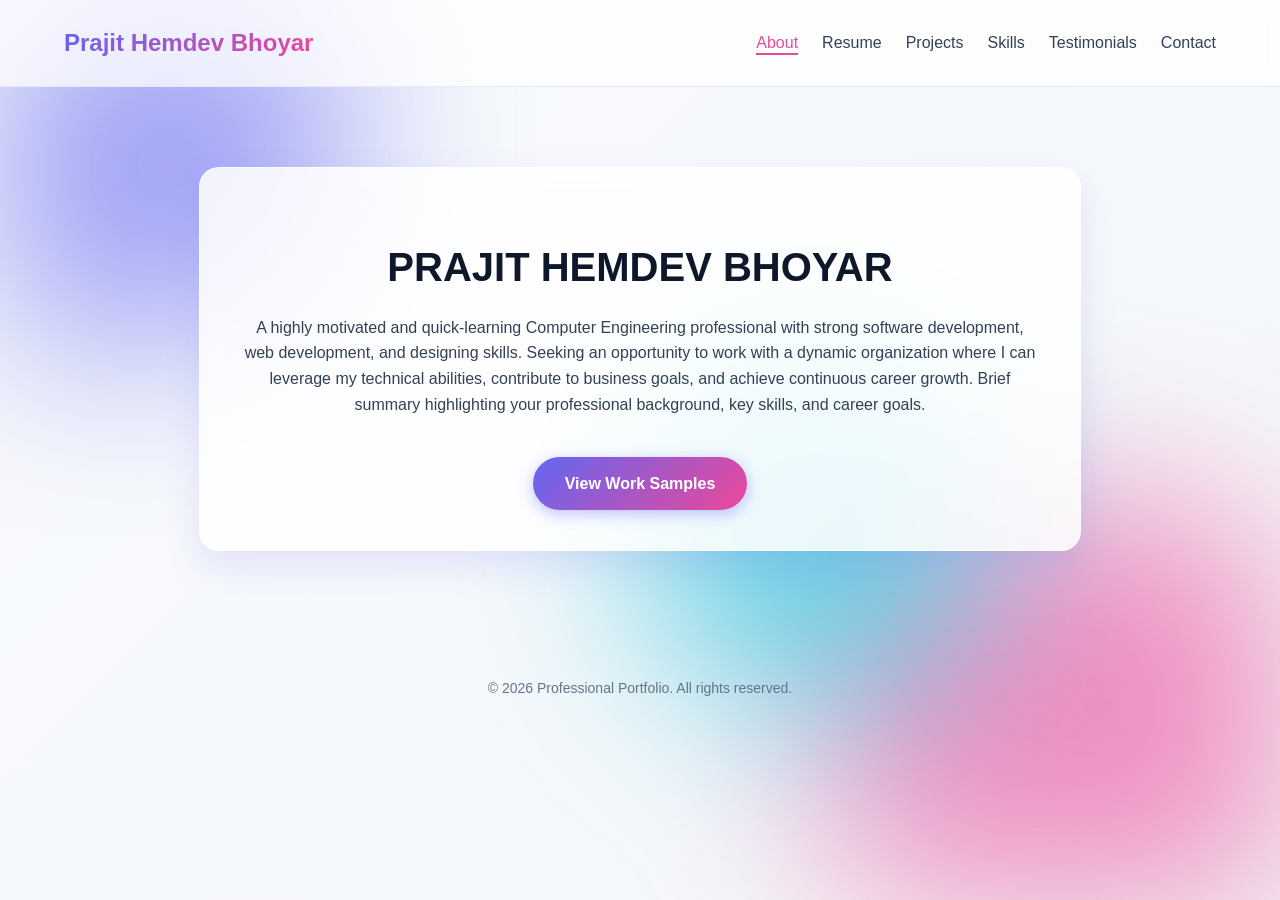
<file: index.html>
<!DOCTYPE html>
<html lang="en">
<head>
    <meta charset="UTF-8">
    <meta name="viewport" content="width=device-width, initial-scale=1.0">
    <title>Prajit Bhoyar - Home</title>
    <link rel="stylesheet" href="style.css">
</head>
<body>
    <header>
        <div class="logo">Prajit Hemdev Bhoyar</div>
        <nav>
            <ul>
                <li><a href="index.html" class="active">About</a></li>
                <li><a href="resume.html">Resume</a></li>
                <li><a href="projects.html">Projects</a></li>
                <li><a href="skills.html">Skills</a></li>
                <li><a href="testimonials.html">Testimonials</a></li>
                <li><a href="contact.html">Contact</a></li>
            </ul>
        </nav>
    </header>

    <main>
        <h1>PRAJIT HEMDEV BHOYAR</h1>        
        <p>A highly motivated and quick-learning Computer Engineering professional with strong software
development, web development, and designing skills. Seeking an opportunity to work with a
dynamic organization where I can leverage my technical abilities, contribute to business goals,
and achieve continuous career growth. Brief summary highlighting your professional background, key skills, and career goals.</p>
        <a href="projects.html" class="btn">View Work Samples</a>
    </main>
    <div class="bg-blobs">
    <div class="blob blob-1"></div>
    <div class="blob blob-2"></div>
    <div class="blob blob-3"></div>
</div>

    <footer>
        <p>&copy; 2026 Professional Portfolio. All rights reserved.</p>
    </footer>
</body>
<script>
  const card = document.querySelector('main');
  
  document.addEventListener('mousemove', (e) => {
    const xAxis = (window.innerWidth / 2 - e.pageX) / 25;
    const yAxis = (window.innerHeight / 2 - e.pageY) / 25;
    card.style.transform = `perspective(1000px) rotateY(${xAxis}deg) rotateX(${yAxis}deg)`;
  });

  document.addEventListener('mouseleave', () => {
    card.style.transform = `perspective(1000px) rotateY(0deg) rotateX(0deg)`;
  });
</script>
</html>
</file>
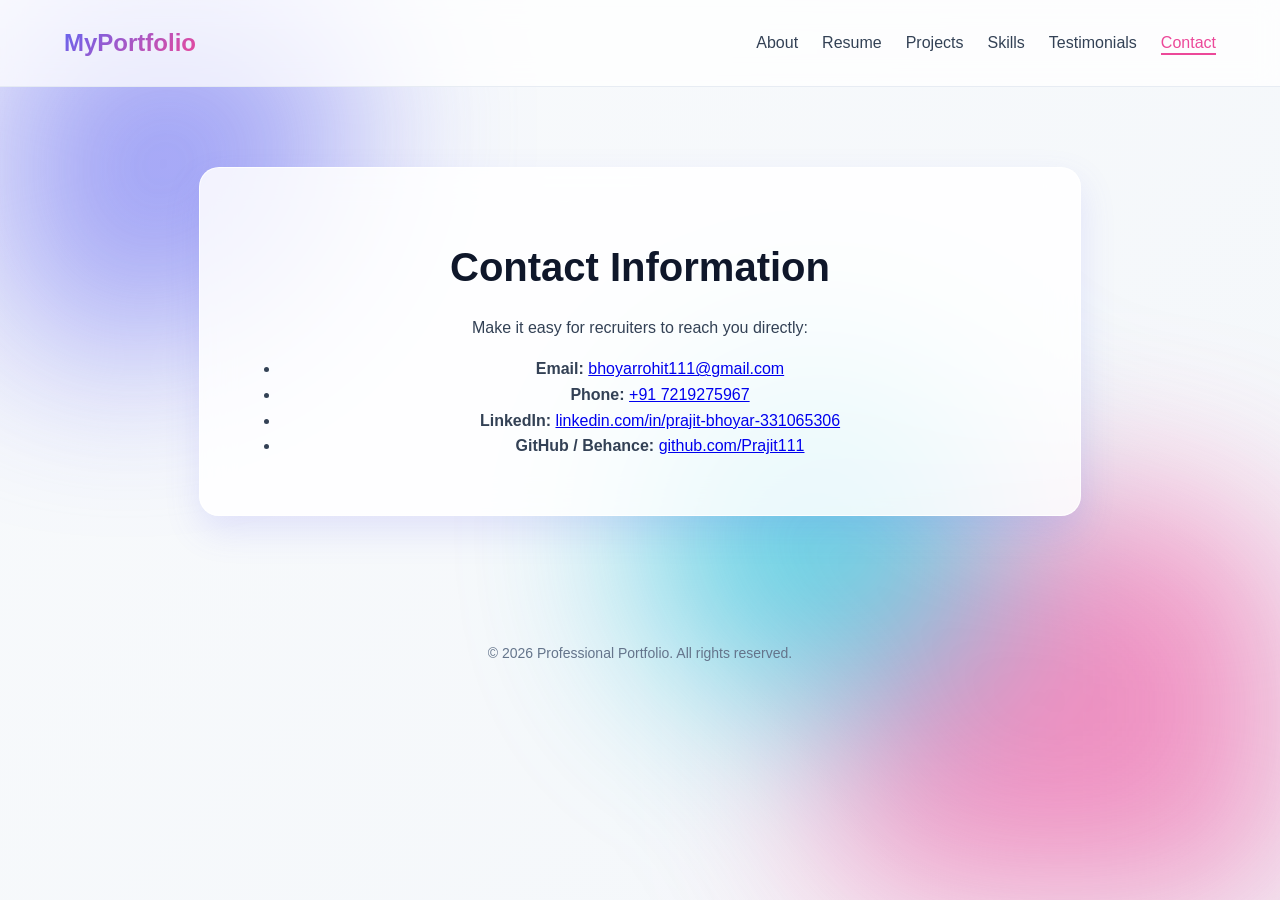
<file: contact.html>
<!DOCTYPE html>
<html lang="en">
<head>
    <meta charset="UTF-8">
    <meta name="viewport" content="width=device-width, initial-scale=1.0">
    <title>Portfolio - Contact</title>
    <link rel="stylesheet" href="style.css">
</head>
<body>
    <header>
        <div class="logo">MyPortfolio</div>
        <nav>
            <ul>
                <li><a href="index.html">About</a></li>
                <li><a href="resume.html">Resume</a></li>
                <li><a href="projects.html">Projects</a></li>
                <li><a href="skills.html">Skills</a></li>
                <li><a href="testimonials.html">Testimonials</a></li>
                <li><a href="contact.html" class="active">Contact</a></li>
            </ul>
        </nav>
    </header>

    <main>
        <h1>Contact Information</h1>
        <p>Make it easy for recruiters to reach you directly:</p>
<ul class="point-list">
            <li><strong>Email:</strong> <a href="mailto:bhoyarrohit111@gmail.com">bhoyarrohit111@gmail.com</a></li>
            <li><strong>Phone:</strong> <a href="tel:+917219275967">+91 7219275967</a></li>
            <li><strong>LinkedIn:</strong> <a href="https://linkedin.com/in/prajit-bhoyar-331065306" target="_blank" rel="noopener noreferrer">linkedin.com/in/prajit-bhoyar-331065306</a></li>
            <li><strong>GitHub / Behance:</strong> <a href="https://github.com/in/Prajit111" target="_blank" rel="noopener noreferrer">github.com/Prajit111</a></li>
        </ul>
    </main>
    <div class="bg-blobs">
    <div class="blob blob-1"></div>
    <div class="blob blob-2"></div>
    <div class="blob blob-3"></div>
</div>

    <footer>
        <p>&copy; 2026 Professional Portfolio. All rights reserved.</p>
    </footer>
</body>
<script>
  const card = document.querySelector('main');
  
  document.addEventListener('mousemove', (e) => {
    const xAxis = (window.innerWidth / 2 - e.pageX) / 25;
    const yAxis = (window.innerHeight / 2 - e.pageY) / 25;
    card.style.transform = `perspective(1000px) rotateY(${xAxis}deg) rotateX(${yAxis}deg)`;
  });

  document.addEventListener('mouseleave', () => {
    card.style.transform = `perspective(1000px) rotateY(0deg) rotateX(0deg)`;
  });
</script>
</html>
</file>
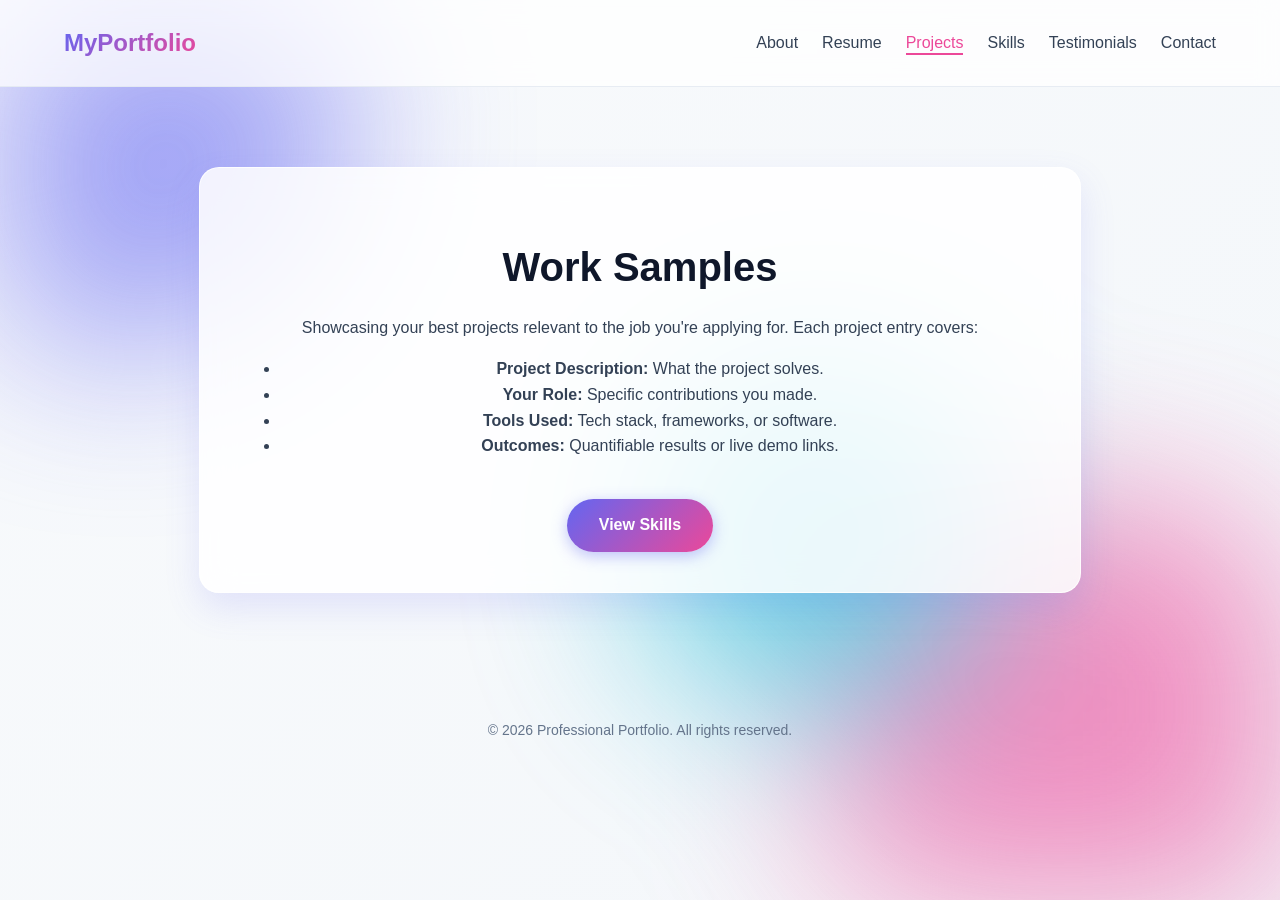
<file: projects.html>
<!DOCTYPE html>
<html lang="en">
<head>
    <meta charset="UTF-8">
    <meta name="viewport" content="width=device-width, initial-scale=1.0">
    <title>Portfolio - Work Samples</title>
    <link rel="stylesheet" href="style.css">
</head>
<body>
    <header>
        <div class="logo">MyPortfolio</div>
        <nav>
            <ul>
                <li><a href="index.html">About</a></li>
                <li><a href="resume.html">Resume</a></li>
                <li><a href="projects.html" class="active">Projects</a></li>
                <li><a href="skills.html">Skills</a></li>
                <li><a href="testimonials.html">Testimonials</a></li>
                <li><a href="contact.html">Contact</a></li>
            </ul>
        </nav>
    </header>

    <main>
        <h1>Work Samples</h1>
        <p>Showcasing your best projects relevant to the job you're applying for. Each project entry covers:</p>
        <ul class="point-list">
            <li><strong>Project Description:</strong> What the project solves.</li>
            <li><strong>Your Role:</strong> Specific contributions you made.</li>
            <li><strong>Tools Used:</strong> Tech stack, frameworks, or software.</li>
            <li><strong>Outcomes:</strong> Quantifiable results or live demo links.</li>
        </ul>
        <a href="skills.html" class="btn">View Skills</a>
    </main>
    <div class="bg-blobs">
    <div class="blob blob-1"></div>
    <div class="blob blob-2"></div>
    <div class="blob blob-3"></div>
</div>

    <footer>
        <p>&copy; 2026 Professional Portfolio. All rights reserved.</p>
    </footer>
</body>
<script>
  const card = document.querySelector('main');
  
  document.addEventListener('mousemove', (e) => {
    const xAxis = (window.innerWidth / 2 - e.pageX) / 25;
    const yAxis = (window.innerHeight / 2 - e.pageY) / 25;
    card.style.transform = `perspective(1000px) rotateY(${xAxis}deg) rotateX(${yAxis}deg)`;
  });

  document.addEventListener('mouseleave', () => {
    card.style.transform = `perspective(1000px) rotateY(0deg) rotateX(0deg)`;
  });
</script>
</html>
</file>
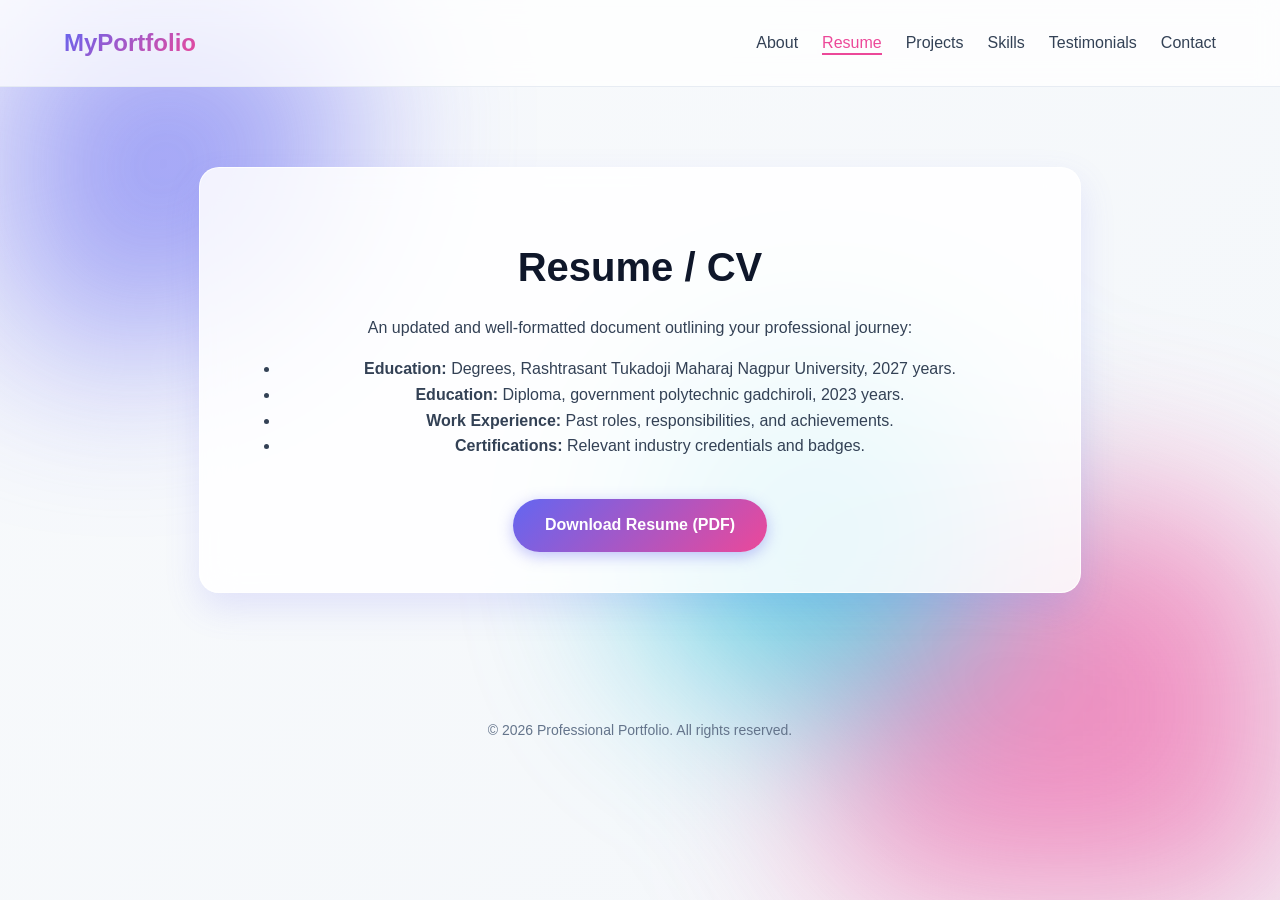
<file: resume.html>
<!DOCTYPE html>
<html lang="en">
<head>
    <meta charset="UTF-8">
    <meta name="viewport" content="width=device-width, initial-scale=1.0">
    <title>Portfolio - Resume</title>
    <link rel="stylesheet" href="style.css">
</head>
<body>
    <header>
        <div class="logo">MyPortfolio</div>
        <nav>
            <ul>
                <li><a href="index.html">About</a></li>
                <li><a href="resume.html" class="active">Resume</a></li>
                <li><a href="projects.html">Projects</a></li>
                <li><a href="skills.html">Skills</a></li>
                <li><a href="testimonials.html">Testimonials</a></li>
                <li><a href="contact.html">Contact</a></li>
            </ul>
        </nav>
    </header>

    <main>
        <h1>Resume / CV</h1>
        <p>An updated and well-formatted document outlining your professional journey:</p>
        <ul class="point-list">
            <li><strong>Education:</strong> Degrees, Rashtrasant Tukadoji Maharaj Nagpur University, 2027 years.</li>
            <li><strong>Education:</strong> Diploma, government polytechnic gadchiroli, 2023 years.</li>
            <li><strong>Work Experience:</strong> Past roles, responsibilities, and achievements.</li>
            <li><strong>Certifications:</strong> Relevant industry credentials and badges.</li>
        </ul>
        <a href="#" class="btn">Download Resume (PDF)</a>
    </main>
    <div class="bg-blobs">
    <div class="blob blob-1"></div>
    <div class="blob blob-2"></div>
    <div class="blob blob-3"></div>
</div>

    <footer>
        <p>&copy; 2026 Professional Portfolio. All rights reserved.</p>
    </footer>
</body>
<script>
  const card = document.querySelector('main');
  
  document.addEventListener('mousemove', (e) => {
    const xAxis = (window.innerWidth / 2 - e.pageX) / 25;
    const yAxis = (window.innerHeight / 2 - e.pageY) / 25;
    card.style.transform = `perspective(1000px) rotateY(${xAxis}deg) rotateX(${yAxis}deg)`;
  });

  document.addEventListener('mouseleave', () => {
    card.style.transform = `perspective(1000px) rotateY(0deg) rotateX(0deg)`;
  });
</script>
</html>
</file>
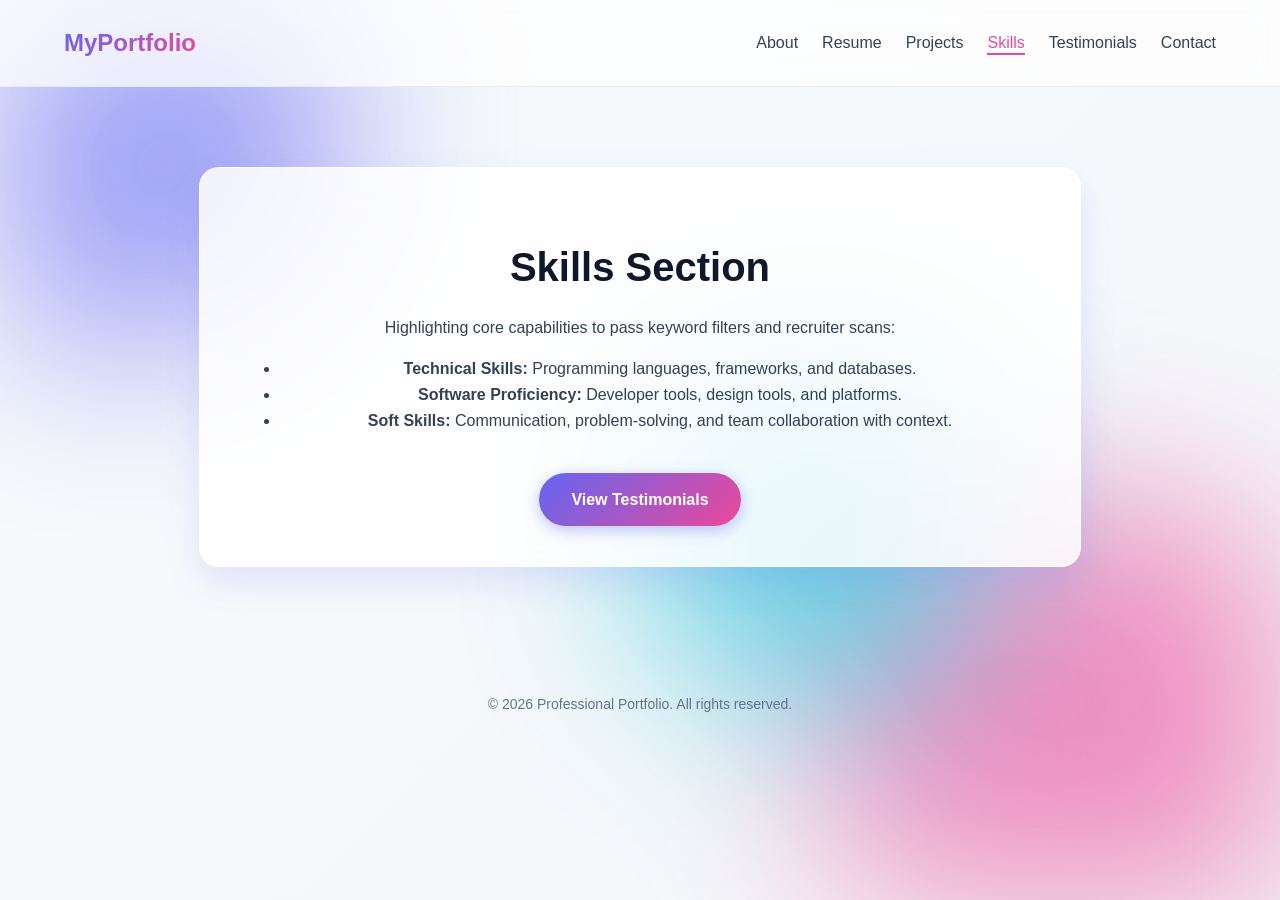
<file: skills.html>
<!DOCTYPE html>
<html lang="en">
<head>
    <meta charset="UTF-8">
    <meta name="viewport" content="width=device-width, initial-scale=1.0">
    <title>Portfolio - Skills</title>
    <link rel="stylesheet" href="style.css">
</head>
<body>
    <header>
        <div class="logo">MyPortfolio</div>
        <nav>
            <ul>
                <li><a href="index.html">About</a></li>
                <li><a href="resume.html">Resume</a></li>
                <li><a href="projects.html">Projects</a></li>
                <li><a href="skills.html" class="active">Skills</a></li>
                <li><a href="testimonials.html">Testimonials</a></li>
                <li><a href="contact.html">Contact</a></li>
            </ul>
        </nav>
    </header>

    <main>
        <h1>Skills Section</h1>
        <p>Highlighting core capabilities to pass keyword filters and recruiter scans:</p>
        <ul class="point-list">
            <li><strong>Technical Skills:</strong> Programming languages, frameworks, and databases.</li>
            <li><strong>Software Proficiency:</strong> Developer tools, design tools, and platforms.</li>
            <li><strong>Soft Skills:</strong> Communication, problem-solving, and team collaboration with context.</li>
        </ul>
        <a href="testimonials.html" class="btn">View Testimonials</a>
    </main>
    <div class="bg-blobs">
    <div class="blob blob-1"></div>
    <div class="blob blob-2"></div>
    <div class="blob blob-3"></div>
</div>

    <footer>
        <p>&copy; 2026 Professional Portfolio. All rights reserved.</p>
    </footer>
</body>
<script>
  const card = document.querySelector('main');
  
  document.addEventListener('mousemove', (e) => {
    const xAxis = (window.innerWidth / 2 - e.pageX) / 25;
    const yAxis = (window.innerHeight / 2 - e.pageY) / 25;
    card.style.transform = `perspective(1000px) rotateY(${xAxis}deg) rotateX(${yAxis}deg)`;
  });

  document.addEventListener('mouseleave', () => {
    card.style.transform = `perspective(1000px) rotateY(0deg) rotateX(0deg)`;
  });
</script>
</html>
</file>
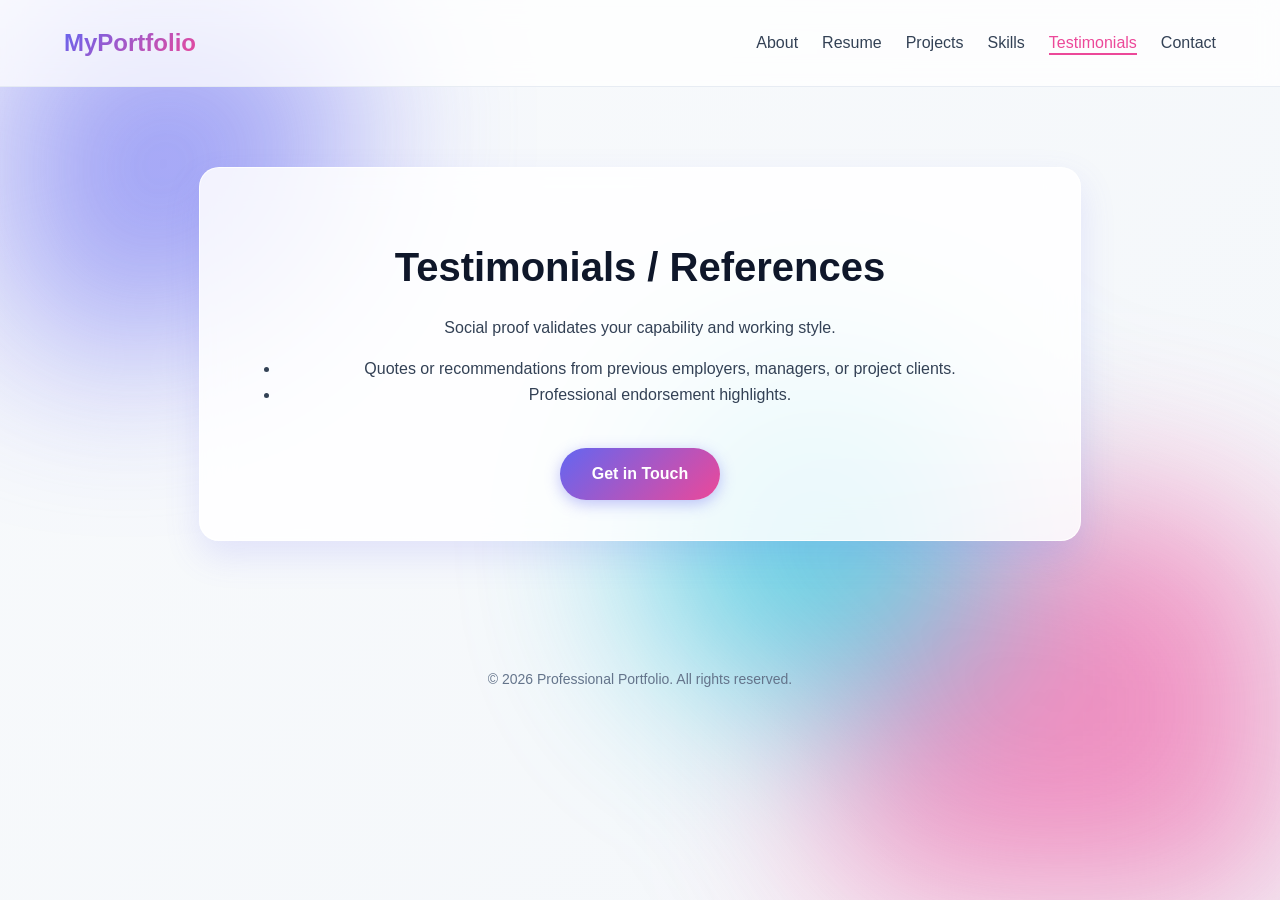
<file: testimonials.html>
<!DOCTYPE html>
<html lang="en">
<head>
    <meta charset="UTF-8">
    <meta name="viewport" content="width=device-width, initial-scale=1.0">
    <title>Portfolio - Testimonials</title>
    <link rel="stylesheet" href="style.css">
</head>
<body>
    <header>
        <div class="logo">MyPortfolio</div>
        <nav>
            <ul>
                <li><a href="index.html">About</a></li>
                <li><a href="resume.html">Resume</a></li>
                <li><a href="projects.html">Projects</a></li>
                <li><a href="skills.html">Skills</a></li>
                <li><a href="testimonials.html" class="active">Testimonials</a></li>
                <li><a href="contact.html">Contact</a></li>
            </ul>
        </nav>
    </header>

    <main>
        <h1>Testimonials / References</h1>
        <p>Social proof validates your capability and working style.</p>
        <ul class="point-list">
            <li>Quotes or recommendations from previous employers, managers, or project clients.</li>
            <li>Professional endorsement highlights.</li>
        </ul>
        <a href="contact.html" class="btn">Get in Touch</a>
    </main>
    <div class="bg-blobs">
    <div class="blob blob-1"></div>
    <div class="blob blob-2"></div>
    <div class="blob blob-3"></div>
</div>

    <footer>
        <p>&copy; 2026 Professional Portfolio. All rights reserved.</p>
    </footer>
</body>
<script>
  const card = document.querySelector('main');
  
  document.addEventListener('mousemove', (e) => {
    const xAxis = (window.innerWidth / 2 - e.pageX) / 25;
    const yAxis = (window.innerHeight / 2 - e.pageY) / 25;
    card.style.transform = `perspective(1000px) rotateY(${xAxis}deg) rotateX(${yAxis}deg)`;
  });

  document.addEventListener('mouseleave', () => {
    card.style.transform = `perspective(1000px) rotateY(0deg) rotateX(0deg)`;
  });
</script>
</html>
</file>
<file: style.css>
/* ==========================================
   1. GLOBAL STYLES & DYNAMIC BODY BG
   ================================---------- */
:root {
  --text-color: #334155;
  --heading-color: #0f172a;
  --accent-color: #6366f1; 
  --accent-hover: #4f46e5;
  --secondary-accent: #ec4899; 
  --tertiary-accent: #06b6d4; 
  --shadow-color: rgba(99, 102, 241, 0.15);
}

body {
  font-family: 'Segoe UI', Tahoma, Geneva, Verdana, sans-serif;
  /* Dynamic changing background color for the whole page */
  background: linear-gradient(135deg, #f8fafc, #f1f5f9, #e2e8f0);
  background-size: 300% 300%;
  animation: bgGradientShift 15s ease infinite;
  color: var(--text-color);
  margin: 0;
  padding: 0;
  line-height: 1.6;
  overflow-x: hidden;
  position: relative;
  min-height: 100vh;
}

/* ==========================================
   2. ANIMATED BACKGROUND BLOBS
   ================================---------- */
.bg-blobs {
  position: fixed;
  top: 0;
  left: 0;
  width: 100vw;
  height: 100vh;
  overflow: hidden;
  z-index: -1; 
  filter: blur(90px);
  opacity: 0.6;
}

.blob {
  position: absolute;
  border-radius: 50%;
  animation: floatBlob 12s infinite alternate ease-in-out, morphColor 15s infinite alternate ease-in-out;
}

.blob-1 {
  width: 450px;
  height: 450px;
  background: var(--accent-color);
  top: -100px;
  left: -100px;
}

.blob-2 {
  width: 550px;
  height: 550px;
  background: var(--secondary-accent);
  bottom: -150px;
  right: -100px;
  animation-delay: -4s;
}

.blob-3 {
  width: 350px;
  height: 350px;
  background: var(--tertiary-accent);
  top: 40%;
  left: 50%;
  animation-delay: -8s;
}

/* ==========================================
   3. HEADER & NAVIGATION
   ================================---------- */
header {
  display: flex;
  justify-content: space-between;
  align-items: center;
  padding: 1.5rem 5%;
  background-color: rgba(255, 255, 255, 0.75);
  backdrop-filter: blur(12px);
  position: sticky;
  top: 0;
  z-index: 1000;
  border-bottom: 1px solid rgba(226, 232, 240, 0.8);
}

.logo {
  font-size: 1.5rem;
  font-weight: bold;
  background: linear-gradient(135deg, var(--accent-color), var(--secondary-accent));
  -webkit-background-clip: text;
  -webkit-text-fill-color: transparent;
  animation: colorShift 6s ease infinite alternate;
}

nav ul {
  list-style: none;
  display: flex;
  gap: 1.5rem;
  margin: 0;
  padding: 0;
}

nav a {
  color: var(--text-color);
  text-decoration: none;
  font-weight: 500;
  position: relative;
  transition: color 0.3s ease;
}

nav a::after {
  content: '';
  position: absolute;
  width: 0;
  height: 2px;
  bottom: -4px;
  left: 0;
  background-color: var(--secondary-accent);
  transition: width 0.3s ease;
}

nav a:hover::after, 
nav a.active::after {
  width: 100%;
}

nav a:hover, 
nav a.active {
  color: var(--secondary-accent);
}

/* ==========================================
   4. INTERACTIVE 3D TILT MAIN CARD
   ================================---------- */
main {
  max-width: 800px;
  margin: 5rem auto;
  padding: 2.5rem;
  text-align: center;
  background-color: rgba(255, 255, 255, 0.85);
  backdrop-filter: blur(16px);
  -webkit-backdrop-filter: blur(16px);
  border-radius: 20px;
  box-shadow: 0 15px 35px var(--shadow-color);
  border: 1px solid rgba(255, 255, 255, 0.8);
  
  /* Smooth transform setup for mouse-tilt effect */
  transform-style: preserve-3d;
  transform: perspective(1000px);
  transition: transform 0.1s ease-out, box-shadow 0.3s ease;
}

main h1 {
  color: var(--heading-color);
  font-size: 2.5rem;
  margin-bottom: 1rem;
}

/* ==========================================
   5. BUTTON STYLING
   ================================---------- */
.btn {
  display: inline-block;
  margin-top: 1.5rem;
  padding: 0.85rem 2rem;
  background: linear-gradient(135deg, var(--accent-color), var(--secondary-accent));
  color: #ffffff;
  font-weight: bold;
  border-radius: 30px;
  text-decoration: none;
  box-shadow: 0 4px 15px rgba(99, 102, 241, 0.4);
  transition: transform 0.3s ease, box-shadow 0.3s ease;
  
  animation: fadeInUp 0.8s ease-out 0.6s forwards;
  opacity: 0;
}

.btn:hover {
  transform: translateY(-4px) scale(1.05);
  box-shadow: 0 8px 25px rgba(236, 72, 153, 0.4);
}

/* ==========================================
   6. FOOTER
   ================================---------- */
footer {
  text-align: center;
  padding: 2rem;
  color: #64748b;
  font-size: 0.875rem;
  margin-top: 5rem;
}

/* ==========================================
   7. ANIMATIONS & KEYFRAMES
   ================================---------- */
@keyframes bgGradientShift {
  0% {
    background-position: 0% 50%;
  }
  50% {
    background-position: 100% 50%;
  }
  100% {
    background-position: 0% 50%;
  }
}

@keyframes fadeInUp {
  from {
    opacity: 0;
    transform: translateY(20px);
  }
  to {
    opacity: 1;
    transform: translateY(0);
  }
}

@keyframes colorShift {
  0% {
    filter: hue-rotate(0deg);
  }
  100% {
    filter: hue-rotate(90deg);
  }
}

@keyframes floatBlob {
  0% {
    transform: translate(0px, 0px) scale(1);
  }
  33% {
    transform: translate(50px, -70px) scale(1.15);
  }
  66% {
    transform: translate(-40px, 40px) scale(0.9);
  }
  100% {
    transform: translate(20px, 60px) scale(1.05);
  }
}

@keyframes morphColor {
  0% {
    filter: hue-rotate(0deg);
  }
  50% {
    filter: hue-rotate(180deg);
  }
  100% {
    filter: hue-rotate(360deg);
  }
}

main h1 {
  animation: fadeInUp 0.8s ease-out forwards;
}

main p:nth-of-type(1) {
  animation: fadeInUp 0.8s ease-out 0.2s forwards;
  opacity: 0;
}

main p:nth-of-type(2) {
  animation: fadeInUp 0.8s ease-out 0.4s forwards;
  opacity: 0;
}
</file>
